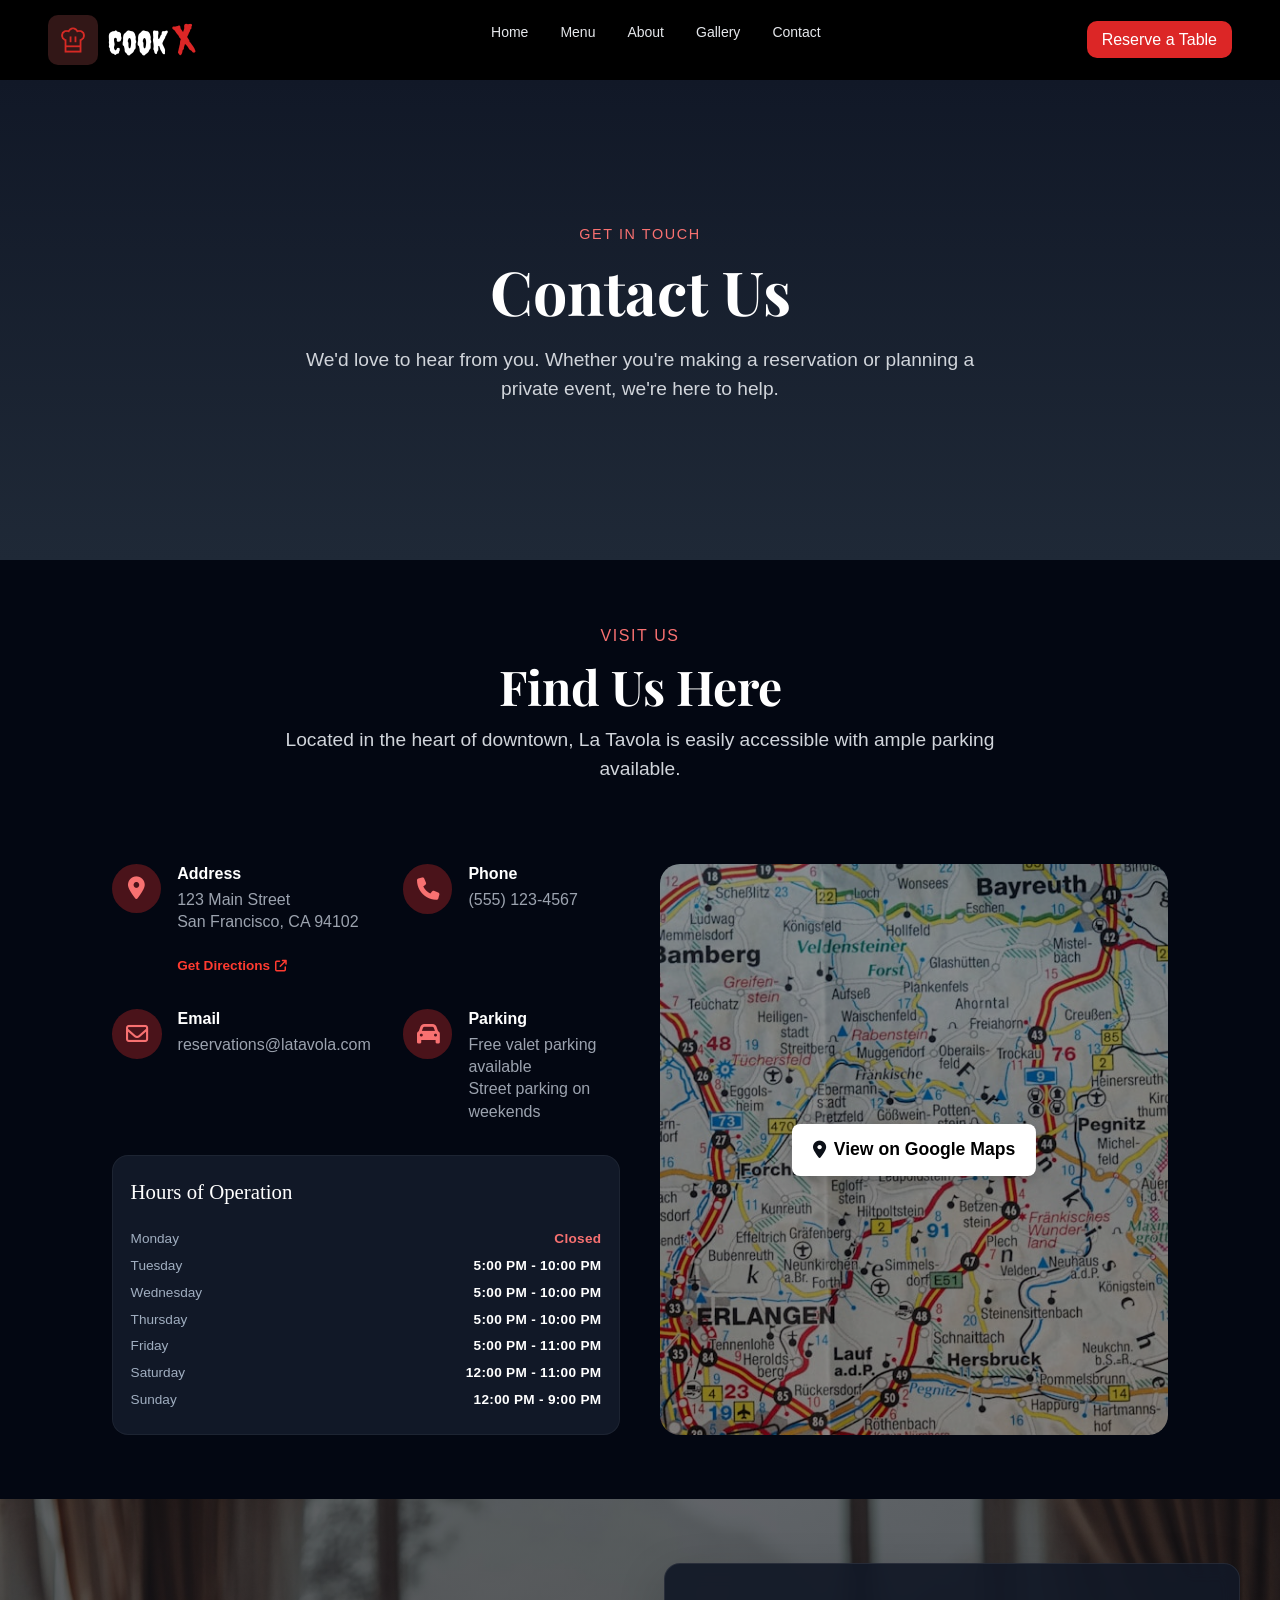
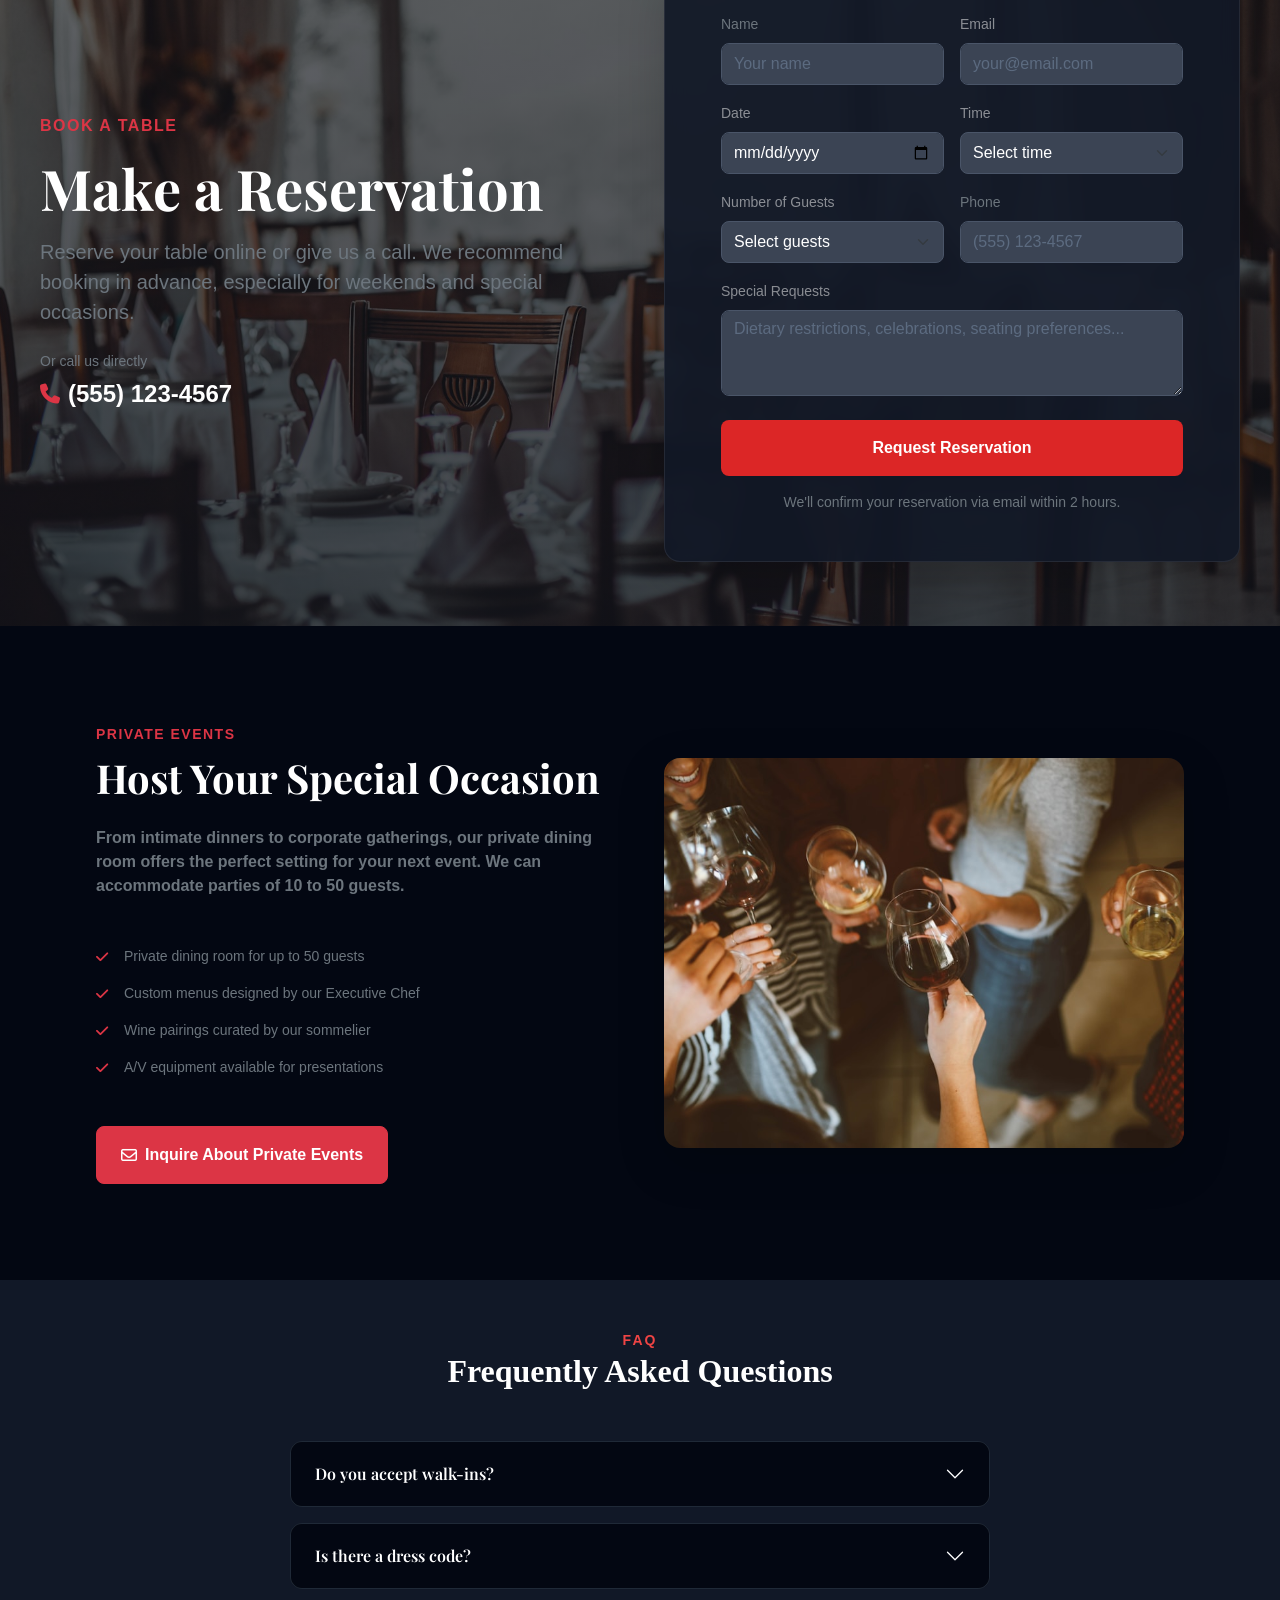
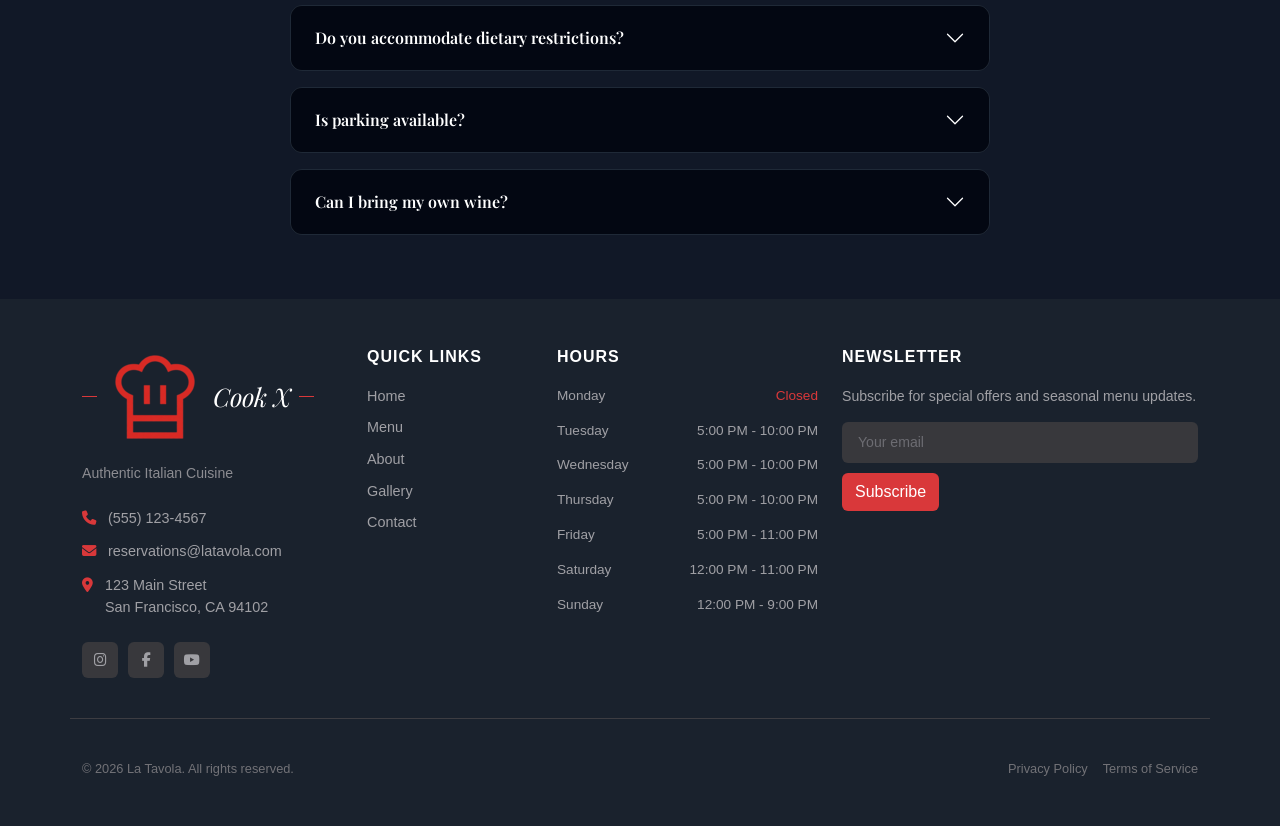
<file: contact.html>
<!doctype html>
<html lang="en">

<head>
  <meta charset="UTF-8" />
  <meta name="viewport" content="width=device-width, initial-scale=1.0" />

  <title>Cook X | Contact</title>
  <link rel="stylesheet" href="assets/css/index.css" />
  <link rel="icon" href="assets/images/chef.png" />

  <link rel="preconnect" href="https://fonts.gstatic.com" crossorigin />
  <link href="https://fonts.googleapis.com/css2?family=Creepster&display=swap" rel="stylesheet" />
  <link href="https://fonts.googleapis.com/css2?family=Space+Grotesk:wght@300;400;500;600;700&display=swap"
    rel="stylesheet" />

  <link rel="stylesheet" href="assets/css/bootstrap.min.css" />
  <link rel="stylesheet" href="assets/css/all.min.css">
  <link rel="stylesheet" href="assets/css/contact.css">
  <link rel="stylesheet" href="assets/css/all.min.css" />
  <link rel="preconnect" href="https://fonts.googleapis.com" />
  <link rel="preconnect" href="https://fonts.gstatic.com" crossorigin />
  <link href="https://fonts.googleapis.com/css2?family=Playfair+Display:wght@400;500;600;700;800&display=swap"
    rel="stylesheet" />
  <link rel="stylesheet" href="https://cdnjs.cloudflare.com/ajax/libs/font-awesome/6.5.2/css/all.min.css">
  <link rel="stylesheet" href="https://unpkg.com/aos@next/dist/aos.css" />
</head>

<body>
  <nav>
    <div class="nav-bar">
      <a class="logo-link" href="index.html">
        <div class="logo-icon">
          <img src="assets/images/chef.png" alt="logo-icon">
        </div>
        <span class="logo">
          Cook <span>X</span>
        </span>
      </a>
    </div>

    <div class="links" id="nav-links">
      <ul>
        <li><a href="index.html">Home</a></li>
        <li><a href="Menu.html">Menu</a></li>
        <li><a href="About.html">About</a></li>
        <li><a href="gallery.html">Gallery</a></li>
        <li><a href="contact.html">Contact</a></li>
      </ul>

      <div class="mobile-button">
        <a href="contact.html#Reservation">Reserve a Table</a>
      </div>
    </div>

    <div class="button">
      <a href="contact.html#Reservation">Reserve a Table</a>
    </div>

    <button class="burger-menu" id="burger-menu" aria-label="Toggle navigation">
      <i class="fa-solid fa-bars"></i>
    </button>
  </nav>

    <!--start contact-->
    <section class="contact-hero">
      <div class="container">
        <div class="intro">
          <span>GET IN TOUCH</span>
          <h1>Contact Us</h1>
          <p>
            We'd love to hear from you. Whether you're making a reservation or
            planning a private event, we're here to help.
          </p>
        </div>
      </div>
    </section>
    <!--section 2-->
    <section class="visit-us">
      <div class="visit-container">
        <div class="visit-intro">
          <span>Visit Us</span>
          <h1>Find Us Here</h1>

          <p class="mb-5" data-aos="fade-up" data-aos-duration="800">
            Located in the heart of downtown, La Tavola is easily accessible
            with ample parking available.
          </p>
        </div>
        <div class="visit-grid">

          <div class="left-column" data-aos="fade-up" data-aos-delay="100" data-aos-duration="800">
            <!-- Contact Info Grid -->
            <div class="info-grid">
              <!-- Address -->
              <div class="info-item">
                <div class="icon-box">
                  <i class="fa-solid fa-location-dot"></i>
                </div>
                <div class="info-details">
                  <h4>Address</h4>
                  <p>123 Main Street<br />San Francisco, CA 94102</p>
                  <a href="#" class="directions-link">
                    Get Directions
                    <i class="fa-solid fa-arrow-up-right-from-square"></i>
                  </a>
                </div>
              </div>

              <!-- Phone -->
              <div class="info-item">
                <div class="icon-box">
                  <i class="fa-solid fa-phone"></i>
                </div>
                <div class="info-details">
                  <h4>Phone</h4>
                  <p>(555) 123-4567</p>
                </div>
              </div>

              <!-- Email -->
              <div class="info-item">
                <div class="icon-box">
                  <i class="fa-regular fa-envelope"></i>
                </div>
                <div class="info-details">
                  <h4>Email</h4>
                  <p>reservations@latavola.com</p>
                </div>
              </div>

              <!-- Parking -->
              <div class="info-item">
                <div class="icon-box">
                  <i class="fa-solid fa-car"></i>
                </div>
                <div class="info-details">
                  <h4>Parking</h4>
                  <p>
                    Free valet parking available<br />Street parking on weekends
                  </p>
                </div>
              </div>
            </div>

            <!-- Hours Card -->
            <div class="hours-card">
              <h4>Hours of Operation</h4>

              <div class="hours-row">
                <span class="day">Monday</span>
                <span class="time closed">Closed</span>
              </div>

              <div class="hours-row">
                <span class="day">Tuesday</span>
                <span class="time">5:00 PM - 10:00 PM</span>
              </div>

              <div class="hours-row">
                <span class="day">Wednesday</span>
                <span class="time">5:00 PM - 10:00 PM</span>
              </div>

              <div class="hours-row">
                <span class="day">Thursday</span>
                <span class="time">5:00 PM - 10:00 PM</span>
              </div>

              <div class="hours-row">
                <span class="day">Friday</span>
                <span class="time">5:00 PM - 11:00 PM</span>
              </div>

              <div class="hours-row">
                <span class="day">Saturday</span>
                <span class="time">12:00 PM - 11:00 PM</span>
              </div>

              <div class="hours-row">
                <span class="day">Sunday</span>
                <span class="time">12:00 PM - 9:00 PM</span>
              </div>
            </div>
          </div>


          <div class="right-column" data-aos="fade-up" data-aos-delay="300" data-aos-duration="800">
            <div class="map-wrapper">
              <img src="assets/images/map.jpeg" alt="Restaurant Location" class="map-img" />
              <a href="https://maps.app.goo.gl/rz7NpgDvHcn4Ct2N8" target="_blank" class="map-btn">
                <i class="fa-solid fa-location-dot"></i> View on Google Maps
              </a>
            </div>
          </div>
        </div>
      </div>
    </section>

    <!------section 3------ -->
    <section class="reservation-section" id="Reservation">
      <div class="reservation-container">
        <div class="row align-items-center gx-5 gy-4">

          <div class="col-lg-6" data-aos="fade-up" data-aos-duration="800">
            <span class="text-danger fw-bold fs-6 tracking-wider">
              BOOK A TABLE
            </span>
            <h1 class="text-white display-4 fw-bold my-3">
              Make a Reservation
            </h1>
            <p class="text-secondary fs-5 fw-medium mb-4">
              Reserve your table online or give us a call. We recommend booking
              in advance, especially for weekends and special occasions.
            </p>
            <p class="text-secondary small mb-1">Or call us directly</p>
            <a href="tel:5551234567" class="phone-link text-decoration-none d-inline-flex align-items-center gap-2">
              <i class="fa-solid fa-phone text-danger fs-5"></i>
              (555) 123-4567
            </a>
          </div>

          <div class="col-lg-6" data-aos="fade-up" data-aos-delay="200" data-aos-duration="800">

            <div class="card reservation-card rounded-4 p-4 p-md-5 shadow-lg border-0">
              <form id="reservationForm">
                <div class="row g-3">
                  <!-- Name -->
                  <div class="col-md-6">
                    <label class="form-label text-secondary small fw-medium">Name</label>
                    <input type="text" class="form-control rounded-3 py-2" placeholder="Your name" required />
                  </div>

                  <!-- Email -->
                  <div class="col-md-6">
                    <label class="form-label text-white-50 small fw-medium">Email</label>
                    <input type="email" class="form-control rounded-3 py-2" placeholder="your@email.com" required />
                  </div>

                  <!-- Date -->
                  <div class="col-md-6">
                    <label class="form-label text-white-50 small fw-medium">Date</label>
                    <input type="date" class="form-control rounded-3 py-2" required />
                  </div>

                  <!-- Time -->
                  <div class="col-md-6">
                    <label class="form-label text-white-50 small fw-medium">Time</label>
                    <select class="form-select rounded-3 py-2" required>
                      <option value="" selected disabled>Select time</option>
                      <option>5:00 PM</option>
                      <option>5:30 PM</option>
                      <option>6:00 PM</option>
                      <option>6:30 PM</option>
                      <option>7:00 PM</option>
                      <option>7:30 PM</option>
                      <option>8:00 PM</option>
                      <option>8:30 PM</option>
                    </select>
                  </div>

                  <!-- Number of Guests -->
                  <div class="col-md-6">
                    <label class="form-label text-white-50 small fw-medium">Number of Guests</label>
                    <select class="form-select rounded-3 py-2" required>
                      <option value="" selected disabled>Select guests</option>
                      <option>1 Guest</option>
                      <option>2 Guests</option>
                      <option>3 Guests</option>
                      <option>4 Guests</option>
                      <option>5 Guests</option>
                      <option>6 Guests</option>
                      <option>7+ Guests</option>
                    </select>
                  </div>

                  <!-- Phone -->
                  <div class="col-md-6">
                    <label class="form-label text-secondary small fw-medium">Phone</label>
                    <input type="tel" class="form-control rounded-3 py-2" placeholder="(555) 123-4567" required />
                  </div>

                  <!-- Special Requests -->
                  <div class="col-12">
                    <label class="form-label text-white-50 small fw-medium">Special Requests</label>
                    <textarea class="form-control rounded-3" rows="3"
                      placeholder="Dietary restrictions, celebrations, seating preferences..."></textarea>
                  </div>

                  <!-- Submit Button -->
                  <div class="col-12 mt-4">
                    <button type="submit" class="btn btn-danger w-100 py-3 rounded-3 fw-semibold">
                      Request Reservation
                    </button>
                  </div>
                </div>
              </form>

              <p class="text-secondary text-center small mt-3 mb-0">
                We'll confirm your reservation via email within 2 hours.
              </p>
            </div>
          </div>
        </div>
      </div>
    </section>
    <!--section 4-->
    <section class="private-events py-5 overflow-hidden">
      <div class="container-fluid px-3 py-5">
        <div class="row align-items-center g-4 g-lg-5">
          <!-- Content Left -->
          <div class="col-lg-6">
            <span class="text-danger fw-semibold small text-uppercase tracking-wider">
              PRIVATE EVENTS
            </span>
            <h1 class="text-white font-serif display-6 fw-bold mt-2 mb-4">
              Host Your Special Occasion
            </h1>
            <p class="text-secondary fs-6 fw-bold mb-4">
              From intimate dinners to corporate gatherings, our private dining
              room offers the perfect setting for your next event. We can
              accommodate parties of 10 to 50 guests.
            </p>

            <!-- Features List -->
            <ul class="list-unstyled d-flex flex-column gap-3 my-5">
              <li class="d-flex align-items-center gap-3 text-secondary small">
                <i class="fa-solid fa-check text-danger"></i>
                <span>Private dining room for up to 50 guests</span>
              </li>
              <li class="d-flex align-items-center gap-3 text-secondary small">
                <i class="fa-solid fa-check text-danger"></i>
                <span>Custom menus designed by our Executive Chef</span>
              </li>
              <li class="d-flex align-items-center gap-3 text-secondary small">
                <i class="fa-solid fa-check text-danger"></i>
                <span>Wine pairings curated by our sommelier</span>
              </li>
              <li class="d-flex align-items-center gap-3 text-secondary small">
                <i class="fa-solid fa-check text-danger"></i>
                <span>A/V equipment available for presentations</span>
              </li>
            </ul>

            <!-- CTA Button -->
            <a href="#"
              class="btn btn-danger px-4 py-3 rounded-3 fw-semibold small d-inline-flex align-items-center gap-2">
              <i class="fa-regular fa-envelope"></i>
              Inquire About Private Events
            </a>
          </div>

          <!-- Image Right -->
          <div class="col-lg-6">
            <div class="rounded-4 overflow-hidden shadow-lg position-relative">
              <img src="assets/images/host-right.jpeg" alt="Private Event Dining" class="w-100 object-fit-cover d-block"
                style="max-height: 500px; height: auto" />
            </div>
          </div>
        </div>
      </div>
    </section>
    <!--section5-->
    <section class="faq-section text-white py-5">
      <div class="container text-center">
        <span>FAQ</span>
        <h3 class="fs-2 fw-bolder text-white">Frequently Asked Questions</h3>

        <div class="accordion w-100" id="faqAccordion">
          <div class="accordion-item bg-dark text-white mb-3" data-aos="fade-up" data-aos-delay="0">
            <h2 class="accordion-header" id="headingOne">
              <button class="accordion-button collapsed bg-secondary text-white" type="button" data-bs-toggle="collapse"
                data-bs-target="#collapseOne" aria-expanded="false" aria-controls="collapseOne">
                Do you accept walk-ins?
              </button>
            </h2>
            <div id="collapseOne" class="accordion-collapse collapse text-start" aria-labelledby="headingOne">
              <div class="accordion-body">
                Yes, we welcome walk-ins! However, we recommend making
                reservations, especially for weekend dining, to ensure we can
                accommodate you at your preferred time.
              </div>
            </div>
          </div>

          <div class="accordion-item bg-dark text-white mb-3" data-aos="fade-up" data-aos-delay="100">
            <h2 class="accordion-header" id="headingTwo">
              <button class="accordion-button collapsed bg-secondary text-white" type="button" data-bs-toggle="collapse"
                data-bs-target="#collapseTwo" aria-expanded="false" aria-controls="collapseTwo">
                Is there a dress code?
              </button>
            </h2>
            <div id="collapseTwo" class="accordion-collapse collapse text-start" aria-labelledby="headingTwo">
              <div class="accordion-body">
                We maintain a smart casual dress code. We kindly ask that guests
                refrain from wearing athletic wear, flip-flops, or overly casual
                attire.
              </div>
            </div>
          </div>

          <div class="accordion-item bg-dark text-white mb-3" data-aos="fade-up" data-aos-delay="200">
            <h2 class="accordion-header" id="headingThree">
              <button class="accordion-button collapsed bg-secondary text-white" type="button" data-bs-toggle="collapse"
                data-bs-target="#collapseThree" aria-expanded="false" aria-controls="collapseThree">
                Do you accommodate dietary restrictions?
              </button>
            </h2>
            <div id="collapseThree" class="accordion-collapse collapse text-start" aria-labelledby="headingThree">
              <div class="accordion-body">
                Absolutely! Please inform your server of any allergies or
                dietary restrictions, and our kitchen will do their best to
                accommodate your needs. We offer vegetarian and gluten-free
                options on our menu.
              </div>
            </div>
          </div>

          <div class="accordion-item bg-dark text-white mb-3" data-aos="fade-up" data-aos-delay="200">
            <h2 class="accordion-header" id="headingFour">
              <button class="accordion-button collapsed bg-secondary text-white" type="button" data-bs-toggle="collapse"
                data-bs-target="#collapseFour" aria-expanded="false" aria-controls="collapseFour">
                Is parking available?
              </button>
            </h2>
            <div id="collapseFour" class="accordion-collapse collapse text-start" aria-labelledby="headingFour">
              <div class="accordion-body">
                Yes, we offer complimentary valet parking on Friday and Saturday
                evenings. Street parking is available at all other times, and
                there is a public parking garage within walking distance.
              </div>
            </div>
          </div>

          <div class="accordion-item bg-dark text-white mb-3" data-aos="fade-up" data-aos-delay="200">
            <h2 class="accordion-header" id="headingFive">
              <button class="accordion-button collapsed bg-secondary text-white" type="button" data-bs-toggle="collapse"
                data-bs-target="#collapseFive" aria-expanded="false" aria-controls="collapseFive">
                Can I bring my own wine?
              </button>
            </h2>
            <div id="collapseFive" class="accordion-collapse collapse text-start" aria-labelledby="headingFive">
              <div class="accordion-body">
                We do allow guests to bring their own wine for a corkage fee of
                $35 per bottle. We kindly ask that you do not bring wines that
                are already on our list.
              </div>
            </div>
          </div>
        </div>
      </div>
    </section>
    <footer class="main-footer pt-5 pb-4" data-aos="fade-up" data-aos-delay="100">
      <div class="container">
        <div class="row g-4 pb-4">
          <div class="col-12 col-md-6 col-lg-3">
            <div class="footer-brand mb-3">
              <span class="brand-line"></span>
              <img src="assets/images/chef.png" alt="logo-icon">
              <span class="brand-title">Cook X</span>
              <span class="brand-line"></span>
            </div>
            <p class="subtitle mb-4">Authentic Italian Cuisine</p>

            <div class="contact-info">
              <div class="contact-item">
                <i class="fa-solid fa-phone"></i>
                <span>(555) 123-4567</span>
              </div>
              <div class="contact-item">
                <i class="fas fa-envelope"></i>
                <span>reservations@latavola.com</span>
              </div>
              <div class="contact-item">
                <i class="fas fa-map-marker-alt"></i>
                <span>123 Main Street<br>San Francisco, CA 94102</span>
              </div>
            </div>

            <div class="social-links mt-4">
              <a href="#"><i class="fab fa-instagram"></i></a>
              <a href="#"><i class="fab fa-facebook-f"></i></a>
              <a href="#"><i class="fa-brands fa-youtube"></i></a>
            </div>
          </div>

          <div class="col-12 col-md-6 col-lg-2">
            <h5 class="section-heading">QUICK LINKS</h5>
            <ul class="list-unstyled footer-links">
              <li><a href="#">Home</a></li>
              <li><a href="#">Menu</a></li>
              <li><a href="#">About</a></li>
              <li><a href="#">Gallery</a></li>
              <li><a href="#">Contact</a></li>
            </ul>
          </div>

          <div class="col-12 col-md-6 col-lg-3">
            <h5 class="section-heading">HOURS</h5>
            <div class="hours-list">
              <div class="hours-row">
                <span>Monday</span>
                <span class="closed">Closed</span>
              </div>
              <div class="hours-row">
                <span>Tuesday</span>
                <span>5:00 PM - 10:00 PM</span>
              </div>
              <div class="hours-row">
                <span>Wednesday</span>
                <span>5:00 PM - 10:00 PM</span>
              </div>
              <div class="hours-row">
                <span>Thursday</span>
                <span>5:00 PM - 10:00 PM</span>
              </div>
              <div class="hours-row">
                <span>Friday</span>
                <span>5:00 PM - 11:00 PM</span>
              </div>
              <div class="hours-row">
                <span>Saturday</span>
                <span>12:00 PM - 11:00 PM</span>
              </div>
              <div class="hours-row">
                <span>Sunday</span>
                <span>12:00 PM - 9:00 PM</span>
              </div>
            </div>
          </div>

          <div class="col-12 col-md-6 col-lg-4 ms-auto">
            <h5 class="section-heading">NEWSLETTER</h5>
            <p class="newsletter-text">Subscribe for special offers and seasonal menu updates.</p>
            <form class="newsletter-form">
              <div class="input-group">
                <input type="email" class="form-control" placeholder="Your email" required>
              </div>
              <button class="btn btn-subscribe" type="button">Subscribe</button>
            </form>
          </div>

          <hr class="footer-divider">
          <div class="d-flex flex-column flex-sm-row justify-content-between align-items-center pt-3 copyright-section">
            <p class="mb-0">&copy; 2026 La Tavola. All rights reserved.</p>
            <div class="legal-links">
              <a href="#">Privacy Policy</a>
              <a href="#">Terms of Service</a>
            </div>
          </div>
        </div>
    </footer>
    <!-- end footer -->
    <script src="assets/js/main.js"></script>
    <script src="assets/js/bootstrap.bundle.min.js"></script>

    <script src="https://unpkg.com/aos@next/dist/aos.js"></script>
    <script>
      AOS.init();
    </script>

    <script src="assets/js/contact.js"></script>


</body>

</html>
</file>
<file: assets/css/index.css>
* {
    margin: 0;
    padding: 0;
    box-sizing: border-box;
    scroll-behavior: smooth;
    scrollbar-width: thin;
    scrollbar-color: #DC2626 #333;
}

body {
    margin-top: 80px;
}

nav {
    position: fixed;
    top: 0;
    left: 0;
    width: 100%;
    height: 80px;
    z-index: 999999;
    display: flex;
    justify-content: space-evenly;
    align-items: center;
    padding: 1rem 3rem;
    background-color: #000;
}

nav .mobile-header,
nav .mobile-button,
nav .burger-menu {
    display: none;
}

nav .burger-menu {
    background: transparent;
    border: none;
    color: #fff;
    font-size: 26px;
    cursor: pointer;
    padding: 8px 12px;
    border-radius: 8px;
    transition: all 0.3s ease;
    outline: none;
}



nav .logo-link {
    display: flex;
    align-items: center;
    gap: 10px;
    text-decoration: none;
    color: #fff;
}

nav .logo {
    font-family: "Creepster", system-ui;
    font-size: 32px;

}

nav .logo span {
    color: #f86e68;
    font-size: 40px;
    display: inline-block;
    animation: pluse 2s infinite linear;
    transform: rotate(-10deg);
}

@keyframes pluse {
    0% {
        transform: scale(1) rotate(-10deg);
    }

    25% {
        transform: scale(1.2) rotate(-5deg);
    }

    50% {
        transform: scale(1.3) rotate(0deg);
    }

    75% {
        transform: scale(1.2) rotate(-5deg);
    }

    100% {
        transform: scale(1)rotate(-10deg);
    }
}

nav .logo-icon {
    position: relative;
    width: 50px;
    height: 50px;
    display: flex;
    align-items: center;
    justify-content: center;
    background-color: rgba(248, 114, 114, 0.2);
    padding: 10px;
    border-radius: 10px;

}

nav .logo-icon img {
    width: 100%;
    height: 100%;
    object-fit: contain;
    animation: rotate 2s infinite linear;
}

@keyframes rotate {
    0% {
        transform: rotate(0deg);
    }

    25% {
        transform: rotate(90deg);
    }

    50% {
        transform: rotate(180deg);
    }

    75% {
        transform: rotate(270deg);
    }

    100% {
        transform: rotate(360deg);
    }
}

nav .links ul {
    list-style: none;
    display: flex;
    align-items: center;
    gap: 2rem;
}

nav .links,
nav .button {
    font-family: "Outfit", sans-serif;
}

nav .links a {
    text-decoration: none;
    color: #e5e7eb;
    font-size: 14px;
    font-weight: 500;
    transition: all 0.2s ease-in-out;
}

nav .links a:hover {
    color: rgb(240, 110, 110);
}

nav .button a {
    font-size: 16px;
    text-decoration: none;
    color: #fff;
    background-color: #DC2626;
    padding: 10px 15px;
    border-radius: 10px;
    transition: all 0.2s ease-in-out;
}

nav .button a:hover {
    background-color: rgb(185, 28, 28);
}

/* nav end */

.sec1 {
    position: relative;
    width: 100%;
    height: calc(100vh - 80px);
    display: flex;
    flex-direction: column;
    justify-content: center;
    align-items: center;
    gap: 10px;
    text-align: center;
}

.sec1::before {
    content: "";
    position: absolute;
    top: 0;
    left: 0;
    width: 100%;
    height: 100%;
    background-image: url("../images/home.jpg");
    background-size: cover;
    background-position: center;
    filter: brightness(45%);
    z-index: -5;
}

.sec1 .welcome {
    color: #F07170;
    font-family: "Outfit", sans-serif;
    font-size: 20px;
    font-weight: 500;
    letter-spacing: 1px;
}

.sec1 h1 {
    color: #fff;
    font-size: 70px;
    letter-spacing: 2px;
    font-family: "Playfair Display", serif;
    font-optical-sizing: auto;

}

.sec1 p {
    color: #e5e7eb;
    font-size: 24px;
    font-weight: 350;

    font-family: "Outfit", sans-serif;
}

.sec1 p span {
    display: block;
}

.sec1 .button {
    display: flex;
    justify-content: center;
    align-items: center;
    gap: 15px;
    padding-top: 30px;
}

.sec1 .button a {
    font-size: 18px;
    font-family: "Outfit", sans-serif;
    text-decoration: none;
    color: #fff;
    background-color: #DC2626;
    padding: 20px 30px;
    border-radius: 10px;
    transition: all 0.2s ease-in-out;
}

.sec1 .button a:hover {
    background-color: rgb(185, 28, 28);
}

.sec1 .button a:last-child {
    background-color: rgba(131, 134, 136, 0.1);
    backdrop-filter: blur(5px);
    border: 1.5px solid #838688;
}

.sec1 .button a:last-child:hover {
    border-color: #fff;
}

.sec1 .scroll-botton a {
    position: absolute;
    bottom: 30px;
    color: #a1a3a4;
    right: 50%;
    transform: translateX(50%);
    cursor: pointer;
    animation: down 1.5s infinite linear;
    transition: all 0.2s ease-in-out;


}

.sec1 .scroll-botton i {
    font-size: 30px;
}

@keyframes down {
    0% {
        transform: translate(0, 0);
    }

    50% {
        transform: translate(0, 10px);
    }

    100% {
        transform: translate(0, 0);
    }
}

/* sec1 end */

/* sec2 start */
.sec2 {
    position: relative;
    width: 100%;
    overflow: hidden;
    display: flex;
    flex-wrap: wrap;
    justify-content: center;
    align-items: center;
    gap: 70px;
    padding: 70px;
    background-color: #030712;
    box-sizing: border-box;
}

.sec2 .image {
    position: relative;
    width: 700px;
    height: 100%;
    z-index: 1
}

.sec2 .image span {
    position: absolute;
    background-color: #2e0d15;
    width: 100%;
    height: 100%;
    border-radius: 20px;
    top: 25px;
    left: 25px;
    z-index: -1;
}

.sec2 .image img {
    width: 100%;
    height: 100%;
    object-fit: cover;
    object-position: center;
    border-radius: 20px;
}

.sec2 .content {
    max-width: 700px;
    display: flex;
    flex-direction: column;
    justify-content: center;
    align-items: flex-start;
    gap: 16px;
}

.sec2 .content .welcome {
    color: #f86e68;
    font-size: 13px;
    font-family: "Outfit", sans-serif;
    font-weight: 600;
    letter-spacing: 2px;
    text-transform: uppercase;
}

.sec2 .content h1 {
    color: #ffffff;
    font-size: 50px;
    font-family: "Playfair Display", serif;
    font-weight: 700;
    line-height: 1.15;
}

.sec2 .content h1 span {
    display: block;

}

.sec2 .content p {
    color: #9ca3af;
    font-size: 19px;
    font-family: "Outfit", sans-serif;
    font-weight: 300;
    line-height: 1.6;
    margin: 0;
}

.sec2 .content .p {
    border-bottom: #1f2937 1px solid;
    padding-bottom: 50px;

}

.sec2 .content .number {
    display: flex;
    flex-direction: row;
    align-items: center;
    justify-content: center;
    justify-content: space-evenly;
    width: 100%;
    gap: 70px;
}

.sec2 .content .number .number-card {
    display: flex;
    flex-direction: column;
    justify-content: center;
    align-items: center;
    padding-top: 20px;
}

.sec2 .content .number .number-card h3 {
    color: #f87171;
    font-size: 30px;
}

.sec2 .content .number .number-card p {
    font-size: 14px;
    font-weight: 300;
}

/* sec2 end */

/* sec3 start */


.sec3 {
    position: relative;
    width: 100%;
    overflow: hidden;
    display: flex;
    flex-direction: column;
    justify-content: center;
    align-items: center;
    gap: 70px;
    padding: 70px;
    background-color: #111827;
    box-sizing: border-box;
}

.sec3 .head {
    display: flex;
    flex-direction: column;
    justify-content: center;
    align-items: center;
    gap: 16px;
    text-align: center;
}

.sec3 .head p:first-child {
    color: #f86e68;
    font-size: 13px;
    font-family: "Outfit", sans-serif;
    font-weight: 600;
    letter-spacing: 2px;
    text-transform: uppercase;
}

.sec3 .head h2 {
    color: #ffffff;
    font-size: 50px;
    font-family: "Playfair Display", serif;
    font-weight: 700;
}

.sec3 .head p:last-child {
    color: #9ca3af;
    font-size: 19px;
    font-family: "Outfit", sans-serif;
    font-weight: 300;
    line-height: 1.6;
    margin: 0;
}

.sec3 .head p:last-child span {
    display: block;
}

.sec3 .menu-card {
    display: grid;
    grid-template-columns: repeat(4, minmax(0, 420px));
    grid-template-rows: 1fr;
    gap: 30px;
    width: 100%;
}

.sec3 .menu-card .card {
    position: relative;
    height: 100%;
    display: flex;
    flex-direction: column;
    justify-content: flex-start;
    align-items: center;
    gap: 5px;
    background-color: #1f2937;
    border-radius: 20px;
    overflow: hidden;
    transition: all 0.3s ease-in-out;
}


.sec3 .menu-card .card .image {
    width: 100%;
    height: 420px;
    object-fit: cover;
    object-position: center;
    border-top-right-radius: 20px;
    border-top-left-radius: 20px;
    transition: transform 0.3s ease-in-out;
    overflow: hidden;
}

.sec3 .menu-card .card .image img {
    width: 100%;
    height: 420px;
    object-fit: cover;
    object-position: center;
    transition: transform 0.3s ease-in-out;
}

.sec3 .menu-card .card:hover img {
    transform: scale(1.05);
}

.sec3 .menu-card .card .pick {
    position: absolute;
    top: 20px;
    right: 20px;
    color: #fff;
    padding: 5px 10px;
    border-radius: 15px;
    background-color: #dc2626;
    font-size: 13px;
    font-family: "Outfit", sans-serif;
    font-weight: 600;
    letter-spacing: 2px;
    text-transform: uppercase;
    transition: all 0.3s ease-in-out;
}

.sec3 .card-info {
    position: relative;
    display: flex;
    flex-direction: column;
    justify-content: center;
    align-items: flex-start;
    gap: 10px;
    width: 100%;
    padding: 25px;
    box-sizing: border-box;
    transition: all 0.3s ease-in-out;
}

.sec3 .card-info h3 {
    color: #ffffff;
    font-size: 25px;
    font-family: "Playfair Display", serif;
    font-weight: 700;
    transition: all 0.3s ease-in-out;
}

.sec3 .card-info p {
    color: #9ca3af;
    font-size: 16px;
    font-family: "Outfit", sans-serif;
    font-weight: 300;
    line-height: 1.6;
    margin: 0;
    transition: all 0.3s ease-in-out;
}

.sec3 .card-info div {
    display: flex;
    flex-direction: row;
    justify-content: space-between;
    align-items: center;
    width: 100%;
}

.sec3 .card-info div span {
    color: #f87169;
    font-size: 20px;
     font-family: "Outfit", sans-serif;
    font-weight: 700;
    transition: all 0.3s ease-in-out;
}

.sec3 .card-info .gluten {
    background-color: #374151;
    color: #c7d5d2;
    font-size: 15px;
    font-family: "Outfit", sans-serif;
    font-weight: 300;
    line-height: 1.6;
    margin: 0;
    padding-left: 7px;
    padding-right: 7px;
    border-radius: 15px;
    transition: all 0.3s ease-in-out;
}

.sec3 .card-info .gluten span {
    color: #f87169;
    font-size: 16px;
    font-family: "Outfit", sans-serif;
    font-weight: 300;
    line-height: 1.6;
    margin: 0;
    transition: all 0.3s ease-in-out;
}

.sec3 .button {
    position: relative;
    display: flex;
    flex-direction: row;
    justify-content: center;
    align-items: center;
    gap: 10px;
    padding: 25px;
    box-sizing: border-box;
    transition: all 0.3s ease-in-out;
}

.sec3 .button a {
    font-family: "Outfit", sans-serif;
    font-size: 20px;
    font-weight: 350;
    line-height: 1.6;
    letter-spacing: 1px;
    text-decoration: none;
}

.sec3 .button a,
.sec3 .button i {
    
    color: #f87169;
    transition: all 0.3s ease-in-out;
}

.sec3 .button:hover a {
    color: #fca59d;
}





/* Media Queries for Tablet & Mobile */
@media (max-width: 992px) {
    nav {
        justify-content: space-between;
        padding: 1rem 1.5rem;
    }

    nav .burger-menu {
        display: flex;
        align-items: center;
        justify-content: center;
    }

    nav .links {
        position: absolute;
        top: 80px;
        left: 0;
        width: 100%;
        background-color: #060911;
        border-top: 1px solid rgba(255, 255, 255, 0.12);
        padding: 24px 20px;
        display: flex;
        flex-direction: column;
        align-items: flex-start;
        gap: 20px;
        opacity: 0;
        visibility: hidden;
        transform: translateY(-10px);
        transition: all 0.3s ease-in-out;
        box-shadow: 0 15px 30px rgba(0, 0, 0, 0.9);
    }

    nav .links.active {
        opacity: 1;
        visibility: visible;
        transform: translateY(0);
    }

    nav .links ul {
        flex-direction: column;
        align-items: flex-start;
        gap: 1.2rem;
        width: 100%;
        text-align: left;
        margin-bottom: 10px;
    }

    nav .links ul li {
        width: 100%;
    }

    nav .links ul li a {
        font-size: 17px;
        font-weight: 500;
        color: #ffffff;
        display: block;
        padding: 4px 0;
        text-align: left;
        transition: color 0.2s ease;
    }

    nav .links ul li a:hover {
        color: #f86e68;
    }


    nav .button {
        display: none;
    }

    nav .mobile-button {
        display: block;
        width: 100%;
        margin-top: 10px;
    }

    nav .mobile-button a {
        display: block;
        width: 100%;
        font-size: 16px;
        font-weight: 600;
        font-family: "Outfit", sans-serif;
        text-decoration: none;
        color: #ffffff;
        background-color: #DC2626;
        padding: 14px 20px;
        border-radius: 10px;
        text-align: center;
        transition: background-color 0.2s ease;
    }

    nav .mobile-button a:hover {
        background-color: #b91c1c;
        color: #ffffff;
    }


    .sec1 h1 {
        font-size: 48px;
    }

    .sec1 p {
        font-size: 18px;
        padding: 0 20px;
    }

    .sec2 {
        padding: 50px 20px;
        gap: 40px;
        flex-direction: column;
        align-items: flex-start;
    }

    .sec2 .image {
        width: calc(100% - 25px);
        max-width: 100%;
        height: 350px;
        margin-bottom: 25px;
    }

    .sec2 .content {
        max-width: 100%;
        width: 100%;
        align-items: flex-start;
        text-align: left;
    }

    .sec2 .content h1 {
        font-size: 34px;
    }

    .sec2 .content h1 span {
        display: inline;
    }

    .sec2 .content p {
        font-size: 17px;
    }

    .sec2 .content .number {
        flex-direction: row;
        justify-content: space-between;
        align-items: flex-start;
        width: 100%;
        gap: 15px;
        margin-top: 10px;
    }

    .sec2 .content .number .number-card {
        padding-top: 0;
        flex: 1;
        text-align: center;
    }

    .sec2 .content .number .number-card h3 {
        font-size: 28px;
    }

    .sec2 .content .number .number-card p {
        font-size: 13px;
    }
}

@media (max-width: 576px) {
    nav {
        padding: 1rem 1rem;
    }

    nav .logo {
        font-size: 26px;
    }

    nav .logo span {
        font-size: 32px;
    }

    nav .logo-icon {
        width: 40px;
        height: 40px;
        padding: 6px;
    }

    .sec1 {
        padding: 0 15px;
    }

    .sec1 .welcome {
        font-size: 16px;
    }

    .sec1 h1 {
        font-size: 32px;
        letter-spacing: 1px;
    }

    .sec1 p {
        font-size: 15px;
    }

    .sec1 .button {
        flex-direction: column;
        gap: 12px;
    }

    .sec1 .button a {
        width: 100%;
        text-align: center;
        padding: 14px 20px;
        font-size: 16px;
    }

    .sec2 {
        padding: 40px 16px;
        gap: 30px;
    }

    .sec2 .image {
        height: 250px;
    }

    .sec2 .image span {
        top: 12px;
        left: 12px;
    }

    .sec2 .content h1 {
        font-size: 28px;
    }

    .sec2 .content p {
        font-size: 15px;
    }

    .sec2 .content .number {
        flex-direction: row;
        justify-content: space-between;
        gap: 10px;
    }

    .sec2 .content .number .number-card h3 {
        font-size: 24px;
    }

    .sec2 .content .number .number-card p {
        font-size: 12px;
    }
}
</file>
<file: assets/css/contact.css>
* {
  margin: 0;
  padding: 0;
  box-sizing: border-box;
  scroll-behavior: smooth;
  scrollbar-width: thin;
  scrollbar-color: #dc2626 #333;
}

body {
  margin-top: 80px;
  font-family:
    -apple-system, BlinkMacSystemFont, "Segoe UI", Roboto, "Helvetica Neue",
    Arial, sans-serif;
  background-color: #fbfbfc;
  color: #333333;
}

nav {
  position: fixed;
  top: 0;
  left: 0;
  width: 100%;
  height: 80px;
  z-index: 999999;
  display: flex;
  justify-content: space-between;
  align-items: center;
  padding: 1rem 3rem;
  background-color: rgb(0, 0, 0);
}

nav .mobile-header,
nav .mobile-button,
nav .burger-menu {
  display: none;
}

nav .burger-menu {
  background: transparent;
  border: none;
  color: #fff;
  font-size: 26px;
  cursor: pointer;
  padding: 8px 12px;
  border-radius: 8px;
  transition: all 0.3s ease;
  outline: none;
}

nav .burger-menu:hover,
nav .burger-menu.active {
  color: #dc2626;
  background-color: rgba(255, 255, 255, 0.08);
}

nav .logo-link {
  display: flex;
  align-items: center;
  gap: 10px;
  text-decoration: none;
  color: #fff;
}

nav .logo {
  font-family: "Creepster", system-ui;
  font-size: 32px;
}

nav .logo span {
  color: #dc2626;
  font-size: 40px;
  display: inline-block;
  animation: pluse 2s infinite linear;
  transform: rotate(-10deg);
}

@keyframes pluse {
  0% {
    transform: scale(1) rotate(-10deg);
  }

  25% {
    transform: scale(1.2) rotate(-5deg);
  }

  50% {
    transform: scale(1.3) rotate(0deg);
  }

  75% {
    transform: scale(1.2) rotate(-5deg);
  }

  100% {
    transform: scale(1) rotate(-10deg);
  }
}

nav .logo-icon {
  position: relative;
  width: 50px;
  height: 50px;
  display: flex;
  align-items: center;
  justify-content: center;
  background-color: rgba(248, 114, 114, 0.2);
  padding: 10px;
  border-radius: 10px;
}

nav .logo-icon img {
  width: 100%;
  height: 100%;
  object-fit: contain;
  animation: rotate 2s infinite linear;
}

@keyframes rotate {
  0% {
    transform: rotate(0deg);
  }

  25% {
    transform: rotate(90deg);
  }

  50% {
    transform: rotate(180deg);
  }

  75% {
    transform: rotate(270deg);
  }

  100% {
    transform: rotate(360deg);
  }
}

nav .links ul {
  list-style: none;
  display: flex;
  align-items: center;
  gap: 2rem;
}

nav .links,
nav .button {
  font-family: "Outfit", sans-serif;
}

nav .links a {
  text-decoration: none;
  color: #e5e7eb;
  font-size: 14px;
  font-weight: 500;
  transition: all 0.2s ease-in-out;
}

nav .links a:hover {
  color: rgb(240, 110, 110);
}

nav .button a {
  font-size: 16px;
  text-decoration: none;
  color: #fff;
  background-color: #dc2626;
  padding: 10px 15px;
  border-radius: 10px;
  transition: all 0.2s ease-in-out;
}

nav .button a:hover {
  background-color: rgb(185, 28, 28);
}

/* end nav */
h1,
h2,
h3 {
  font-family: "Playfair Display", Georgia, serif;
}
/** contact hero**/
.contact-hero {
  background: linear-gradient(to top, #1f2937, #111827);
  padding: 9rem 0 7rem 0;
  height: 480px;
}

.intro,
.visit-intro {
  margin: 0 auto;
  text-align: center;
  display: flex;
  flex-direction: column;
  align-items: center;
  text-align: center;
}

.intro span,
.visit-intro span {
  color: #f87171;
  letter-spacing: 0.1rem;
  font-size: 0.9rem;
  font-weight: 500;
  margin-bottom: 0.6rem;
  text-transform: uppercase;
}

.intro h1 {
  font-size: 3.8rem;
  font-weight: 700;
  color: #fff;
}

.intro p,
.visit-intro p {
  max-width: 45rem;
  font-size: 1.2rem;
  color: #d1d5db;
  margin-top: 0.6rem;
}
/********section 2 location + address ***********/
/* Container & Background */
.visit-us {
  background-color: #030712;
  padding: 4rem 2rem;
  color: #ffffff;
  display: flex;
  justify-content: center;
  align-items: center;
}

.visit-container {
  margin: 0 auto;
}

/* Header Description */
.visit-intro {
  text-align: center;
  margin-bottom: 2rem;
}
.visit-intro span {
  font-size: 1rem;
}
.visit-intro h1 {
  font-size: 3rem;
  font-weight: 700;
}
.visit-intro p {
  margin-top: 0.2rem;
}
.visit-grid {
  display: grid;
  grid-template-columns: 1fr 1fr;
  margin: 0 5rem;
  gap: 2.5rem;
}
/* Contact Info 2x2 Grid */
.info-grid {
  display: grid;
  grid-template-columns: repeat(2, 1fr);
  gap: 2rem;
  margin-bottom: 1rem;
}

.info-item {
  display: flex;
  align-items: flex-start;
  gap: 1rem;
}

.icon-box {
  width: 3.1rem;
  height: 3.1rem;
  border-radius: 50%;
  background-color: #4a131a;
  color: #f87171;
  display: flex;
  align-items: center;
  justify-content: center;
  flex-shrink: 0;
  font-size: 1.4rem;
}

.info-details h4 {
  margin: 0 0 0.35rem 0;
  font-size: 1rem;
  font-weight: 700;
}

.info-details p {
  color: #9ca3af;
  font-size: 1rem;
  font-weight: 500;
  line-height: 1.4;
}

.directions-link {
  color: #ff3b30;
  font-size: 0.85rem;
  text-decoration: none;
  font-weight: 600;
  display: inline-flex;
  align-items: center;
  gap: 0.3rem;
  margin-top: 0.4rem;
}

.directions-link i {
  font-size: 0.75rem;
}

/* Hours Card Container */
.hours-card {
  background-color: #111827;
  border-radius: 1rem;
  padding: 1.5rem 1.1rem;
  border: 1px solid rgba(255, 255, 255, 0.05);
}

.hours-card h4 {
  color: #ffffff;
  font-family: Georgia, serif;
  font-size: 1.3rem;
  font-weight: 500;
  margin: 0 0 1.5rem 0;
}

.hours-row {
  display: flex;
  justify-content: space-between;
  align-items: center;
  margin-bottom: 0.4rem;
  font-weight: 500;
  font-size: 0.9rem;
}

.hours-row:last-child {
  margin-bottom: 0;
}

.hours-row .day {
  color: #a0aec0;
}

.hours-row .time {
  color: #ffffff;
  font-weight: 700;
  letter-spacing: 0.3px;
}

.hours-row .time.closed {
  color: #f87171;
}

/* Map Column */
.right-column {
  height: 100%;
}

.map-wrapper {
  position: relative;
  border-radius: 1.25rem;
  overflow: hidden;
  height: 100%;
}

.map-img {
  width: 100%;
  height: 100%;
  object-fit: cover;
  filter: brightness(60%);
  display: block;
}

.map-btn {
  position: absolute;
  top: 50%;
  left: 50%;
  transform: translate(-50%, -50%);
  background-color: #ffffff;
  padding: 0.8rem 1.3rem;
  border-radius: 0.5rem;
  text-decoration: none;
  color: #000;
  font-size: 1.1rem;
  font-weight: 600;
  display: flex;
  align-items: center;
  gap: 0.5rem;
  box-shadow: 0 4px 15px rgba(0, 0, 0, 0.2);
  white-space: nowrap;
}

.map-btn i {
  color: #0b0f17;
}
/*********section3 : form +reservation info************* */

.reservation-container {
  width: 100%;
  margin: 0 auto;
  padding: 0 16px;
}

.reservation-section {
  position: relative;
  background:
    linear-gradient(rgba(7, 10, 16, 0.63), rgba(12, 16, 24, 0.778)),
    url("../images/form-bg.jpeg") no-repeat center center / cover;
  color: #fff;
  padding: 4rem 0;
}
.phone-link {
  color: #fff;
  font-size: 1.5rem;
  font-weight: 700;
  transition: color 0.3s ease;
}

.phone-link:hover {
  color: #f87171;
}

.reservation-card {
  background-color: rgba(18, 24, 38, 0.92) !important;
  border: 1px solid rgba(255, 255, 255, 0.08) !important;
  backdrop-filter: blur(10px);
}
.form-control,
.reservation-card .form-control,
.reservation-card .form-select,
.reservation-card textarea {
  background-color: #3b4454;
  border: 1px solid #4a5568;
  color: #fff;
}
.reservation-section .row {
  margin-left: 0;
  margin-right: 0;
}
.reservation-card .form-control::placeholder {
  color: #5c6b80 !important;
}
.reservation-card .form-control:focus,
.reservation-card .form-select:focus,
.reservation-card textarea:focus {
  background-color: #3b4454;
  border-color: #dc3545;
  box-shadow: none;
}

.reservation-card .btn-danger {
  background-color: #dc2626;
  border: none;
  font-size: 1rem;
  transition: all 0.2s ease;
}
.reservation-card .btn-danger:hover {
  background-color: #f03232;
  box-shadow: 0 0 15px rgba(235, 81, 81, 0.488);
}
.tracking-wider {
  letter-spacing: 1.5px;
}
/************SECTION 4:occasions********************/

.private-events {
  background-color: #030712;
  padding: 0 5rem;
}

.private-events .section-subtitle {
  letter-spacing: 2px;
  font-size: 0.85rem;
}

.private-events .section-desc {
  color: #a0aec0;
  max-width: 100%;
}

.private-events .feature-item span {
  color: #cbd5e0;
}

.private-events .feature-icon {
  font-size: 1rem;
}

.private-events .btn-custom-danger {
  background-color: #e50914;
  color: #ffffff;
  border: none;
  box-shadow: 0 4px 15px rgba(229, 9, 20, 0.3);
  transition: all 0.3s ease;
}

.private-events .btn-custom-danger:hover {
  background-color: #f40612;
  box-shadow: 0 6px 20px rgba(229, 9, 20, 0.5);
  transform: translateY(-2px);
  color: #ffffff;
}

.private-events .event-img-wrapper {
  border-radius: 1rem;
  overflow: hidden;
  box-shadow: 0 20px 40px rgba(0, 0, 0, 0.5);
}

.private-events .event-img {
  width: 100%;
  height: 480px;
  object-fit: cover;
  object-position: center;
  display: block;
}

/**********section5:questions*************/

.faq-section {
  background-color: #111827;
}

.faq-section span {
  color: #ef4444;
  text-transform: uppercase;
  letter-spacing: 2px;
  font-size: 14px;
  font-weight: 600;
}

.faq-section h3 {
  margin-bottom: 50px;
  font-family: "Cormorant Garamond", serif;
}

.faq-section .accordion {
  max-width: 700px;
  margin: auto;
}

.faq-section .accordion-item {
  background: #030712;
  border: 1px solid #1f2937;
  border-radius: 12px;
  overflow: hidden;
}

.faq-section .accordion-button {
  background: #030712 !important;
  color: #fff;
  font-weight: 600;
  box-shadow: none;
  padding: 22px 24px;
}

.faq-section .accordion-button:not(.collapsed) {
  background: #030712;
  color: #fff;
}

.faq-section .accordion-button::after {
  filter: brightness(0) invert(1);
}

.faq-section .accordion-button:focus {
  box-shadow: none;
}

.faq-section .accordion-body {
  background: #030712;
  color: #9ca3af;
  line-height: 1.8;
  padding: 0 24px 22px;
}

.faq-section .accordion-item + .accordion-item {
  margin-top: 16px;
}
/**responsive for contact*/
/* ========== Tablet ========== */
@media (max-width: 1200px) {
  .visit-grid {
    grid-template-columns: 1fr;
    gap: 2rem;
    margin: 0;
  }

  .left-column,
  .right-column {
    width: 100%;
  }

  .map-wrapper {
    height: 450px;
  }

  .info-grid {
    grid-template-columns: repeat(2, 1fr);
  }
}
@media (max-width: 992px) {
  .contact-hero {
    height: auto;
    padding: 8rem 0 5rem;
  }

  .intro h1,
  .visit-intro h1 {
    font-size: 2.8rem;
  }

  .intro p,
  .visit-intro p {
    font-size: 1rem;
  }

  .visit-grid {
    grid-template-columns: 1fr;
    margin: 0;
    gap: 2rem;
  }

  .info-grid {
    grid-template-columns: repeat(2, 1fr);
  }

  .private-events {
    padding: 0 2rem;
  }

  .private-events .event-img {
    height: 400px;
  }

  .reservation-container {
    padding: 0 1rem;
  }
}

/* ========== Mobile ========== */
@media (max-width: 768px) {
  .contact-hero {
    padding: 7rem 0 4rem;
  }

  .intro h1,
  .visit-intro h1 {
    font-size: 2.2rem;
  }

  .visit-us {
    padding: 3rem 1rem;
  }

  .visit-grid {
    grid-template-columns: 1fr;
    gap: 2rem;
  }

  .info-grid {
    grid-template-columns: 1fr;
    gap: 1.5rem;
  }

  .hours-card {
    padding: 1.5rem;
  }

  .map-wrapper {
    height: 350px;
  }

  .map-btn {
    font-size: 0.9rem;
    padding: 0.8rem 1rem;
  }

  .reservation-section {
    padding: 3rem 1rem;
  }

  .reservation-card {
    padding: 1.5rem !important;
  }

  .private-events {
    padding: 0 1rem;
  }

  .private-events .event-img {
    height: 300px;
  }

  .faq-section .accordion {
    max-width: 100%;
  }

  .faq-section .accordion-button {
    padding: 18px;
    font-size: 15px;
  }

  .faq-section .accordion-body {
    padding: 0 18px 18px;
    font-size: 14px;
  }
}

/* ========== Small Mobile ========== */
@media (max-width: 576px) {
  .intro h1,
  .visit-intro h1 {
    font-size: 1.8rem;
  }

  .intro p,
  .visit-intro p {
    font-size: 0.95rem;
  }

  .hours-row {
    flex-direction: column;
    align-items: flex-start;
    gap: 4px;
  }

  .phone-link {
    font-size: 1.2rem;
  }

  .map-btn {
    width: 90%;
    justify-content: center;
  }

  .faq-section h3 {
    font-size: 1.8rem;
  }
}

/* footer */
.main-footer {
  background-color: #1a222d;
  color: #a0a0a5;
  font-size: 0.9rem;
}

.footer-brand {
  display: inline-flex;
  align-items: center;
  gap: 8px;
  color: #ffffff;
}

.footer-brand .brand-title {
  font-family: "Playfair Display", serif;
  font-size: 1.6rem;
  font-style: italic;
  color: #ffffff;
}

.footer-brand .brand-icon {
  color: #d9383a;
  font-size: 1.1rem;
}

.footer-brand .brand-line {
  display: inline-block;
  width: 15px;
  height: 1px;
  background-color: #d9383a;
}

.main-footer .subtitle {
  color: #8c8c91;
  font-size: 0.88rem;
}

.contact-info .contact-item {
  display: flex;
  align-items: flex-start;
  gap: 12px;
  margin-bottom: 12px;
  color: #a0a0a5;
}

.contact-info .contact-item i {
  color: #d9383a;
  margin-top: 3px;
  font-size: 0.9rem;
}

.social-links {
  display: flex;
  gap: 10px;
}

.social-links a {
  display: inline-flex;
  align-items: center;
  justify-content: center;
  width: 36px;
  height: 36px;
  background-color: #38383c;
  color: #a0a0a5;
  border-radius: 6px;
  text-decoration: none;
  transition: all 0.3s ease;
}

.social-links a:hover {
  background-color: #d9383a;
  color: #ffffff;
}

.section-heading {
  color: #ffffff;
  font-size: 1rem;
  font-weight: 700;
  letter-spacing: 1px;
  margin-bottom: 20px;
}

.footer-links li {
  margin-bottom: 10px;
}

.footer-links a {
  color: #a0a0a5;
  text-decoration: none;
  transition: color 0.3s ease;
}

.footer-links a:hover {
  color: #ffffff;
}

.hours-list {
  display: flex;
  flex-direction: column;
  gap: 8px;
}

.hours-row {
  display: flex;
  justify-content: space-between;
  color: #a0a0a5;
  font-size: 0.85rem;
}

.hours-row .closed {
  color: #d9383a;
}

.newsletter-text {
  color: #a0a0a5;
  font-size: 0.88rem;
  line-height: 1.5;
  margin-bottom: 15px;
}

.newsletter-form .input-group {
  background-color: #38383c;
  padding: 3px;
  border-radius: 6px;
}

.newsletter-form .form-control {
  background-color: transparent;
  border: none;
  color: #ffffff;
  font-size: 0.88rem;
  padding-left: 12px;
}

.newsletter-form .form-control:focus {
  box-shadow: none;
  background-color: transparent;
  color: #ffffff;
}

.newsletter-form .form-control::placeholder {
  color: #6c6c72;
}

.newsletter-form .btn-subscribe {
  background-color: #d9383a;
  color: #ffffff;
  border-radius: 6px !important;
  font-weight: 500;
  margin-top: 10px;
  transition: background-color 0.3s ease;
}

.newsletter-form .btn-subscribe:hover {
  background-color: #b82b2d;
  color: #ffffff;
}

.footer-divider {
  border: none;
  border-top: 1px solid #3d3d42;
  margin-top: 40px;
  margin-bottom: 0;
  width: 100%;
  opacity: 1;
}

.copyright-section {
  color: #727277;
  font-size: 0.8rem;
}

.legal-links {
  display: flex;
  gap: 15px;
}

.legal-links a {
  color: #727277;
  text-decoration: none;
  transition: color 0.3s ease;
}

.legal-links a:hover {
  color: #a0a0a5;
}

.newsletter-form .input-group {
  background-color: #38383c;
  padding: 3px;
  border-radius: 6px;
  border: 1px solid transparent;
  transition: all 0.3s ease;
}

.newsletter-form .input-group:has(.form-control:focus) {
  border-color: #d9383a;
  box-shadow: 0 0 0 2px rgba(217, 56, 58, 0.2);
}

.newsletter-form .form-control {
  background-color: transparent;
  border: none;
  color: #ffffff;
  font-size: 0.88rem;
  padding-left: 12px;
}

.newsletter-form .form-control:focus {
  box-shadow: none;
  background-color: transparent;
  background-color: bisque;
  color: black;
}

.newsletter-form .form-control::placeholder {
  color: #6c6c72;
}

@media (max-width: 992px) {
  nav {
    justify-content: space-between;
    padding: 1rem 1.5rem;
  }

  nav .burger-menu {
    display: flex;
    align-items: center;
    justify-content: center;
  }

  nav .links {
    position: absolute;
    top: 80px;
    left: 0;
    width: 100%;
    background-color: #060911;
    border-top: 1px solid rgba(255, 255, 255, 0.12);
    padding: 24px 20px;
    display: flex;
    flex-direction: column;
    align-items: flex-start;
    gap: 20px;
    opacity: 0;
    visibility: hidden;
    transform: translateY(-10px);
    transition: all 0.3s ease-in-out;
    box-shadow: 0 15px 30px rgba(0, 0, 0, 0.9);
  }

  nav .links.active {
    opacity: 1;
    visibility: visible;
    transform: translateY(0);
  }

  nav .links ul {
    flex-direction: column;
    align-items: flex-start;
    gap: 1.2rem;
    width: 100%;
    text-align: left;
    margin-bottom: 10px;
  }

  nav .links ul li {
    width: 100%;
  }

  nav .links ul li a {
    font-size: 17px;
    font-weight: 500;
    color: #ffffff;
    display: block;
    padding: 4px 0;
    text-align: left;
    transition: color 0.2s ease;
  }

  nav .links ul li a:hover {
    color: #dc2626;
  }

  nav .button {
    display: none;
  }

  nav .mobile-button {
    display: block;
    width: 100%;
    margin-top: 10px;
  }

  nav .mobile-button a {
    display: block;
    width: 100%;
    font-size: 16px;
    font-weight: 600;
    font-family: "Outfit", sans-serif;
    text-decoration: none;
    color: #ffffff;
    background-color: #dc2626;
    padding: 14px 20px;
    border-radius: 10px;
    text-align: center;
    transition: background-color 0.2s ease;
  }

  nav .mobile-button a:hover {
    background-color: #b91c1c;
  }
}

@media (max-width: 576px) {
  nav {
    padding: 1rem 1rem;
  }

  nav .logo {
    font-size: 26px;
  }

  nav .logo span {
    font-size: 32px;
  }

  nav .logo-icon {
    width: 40px;
    height: 40px;
    padding: 6px;
  }
}
</file>
